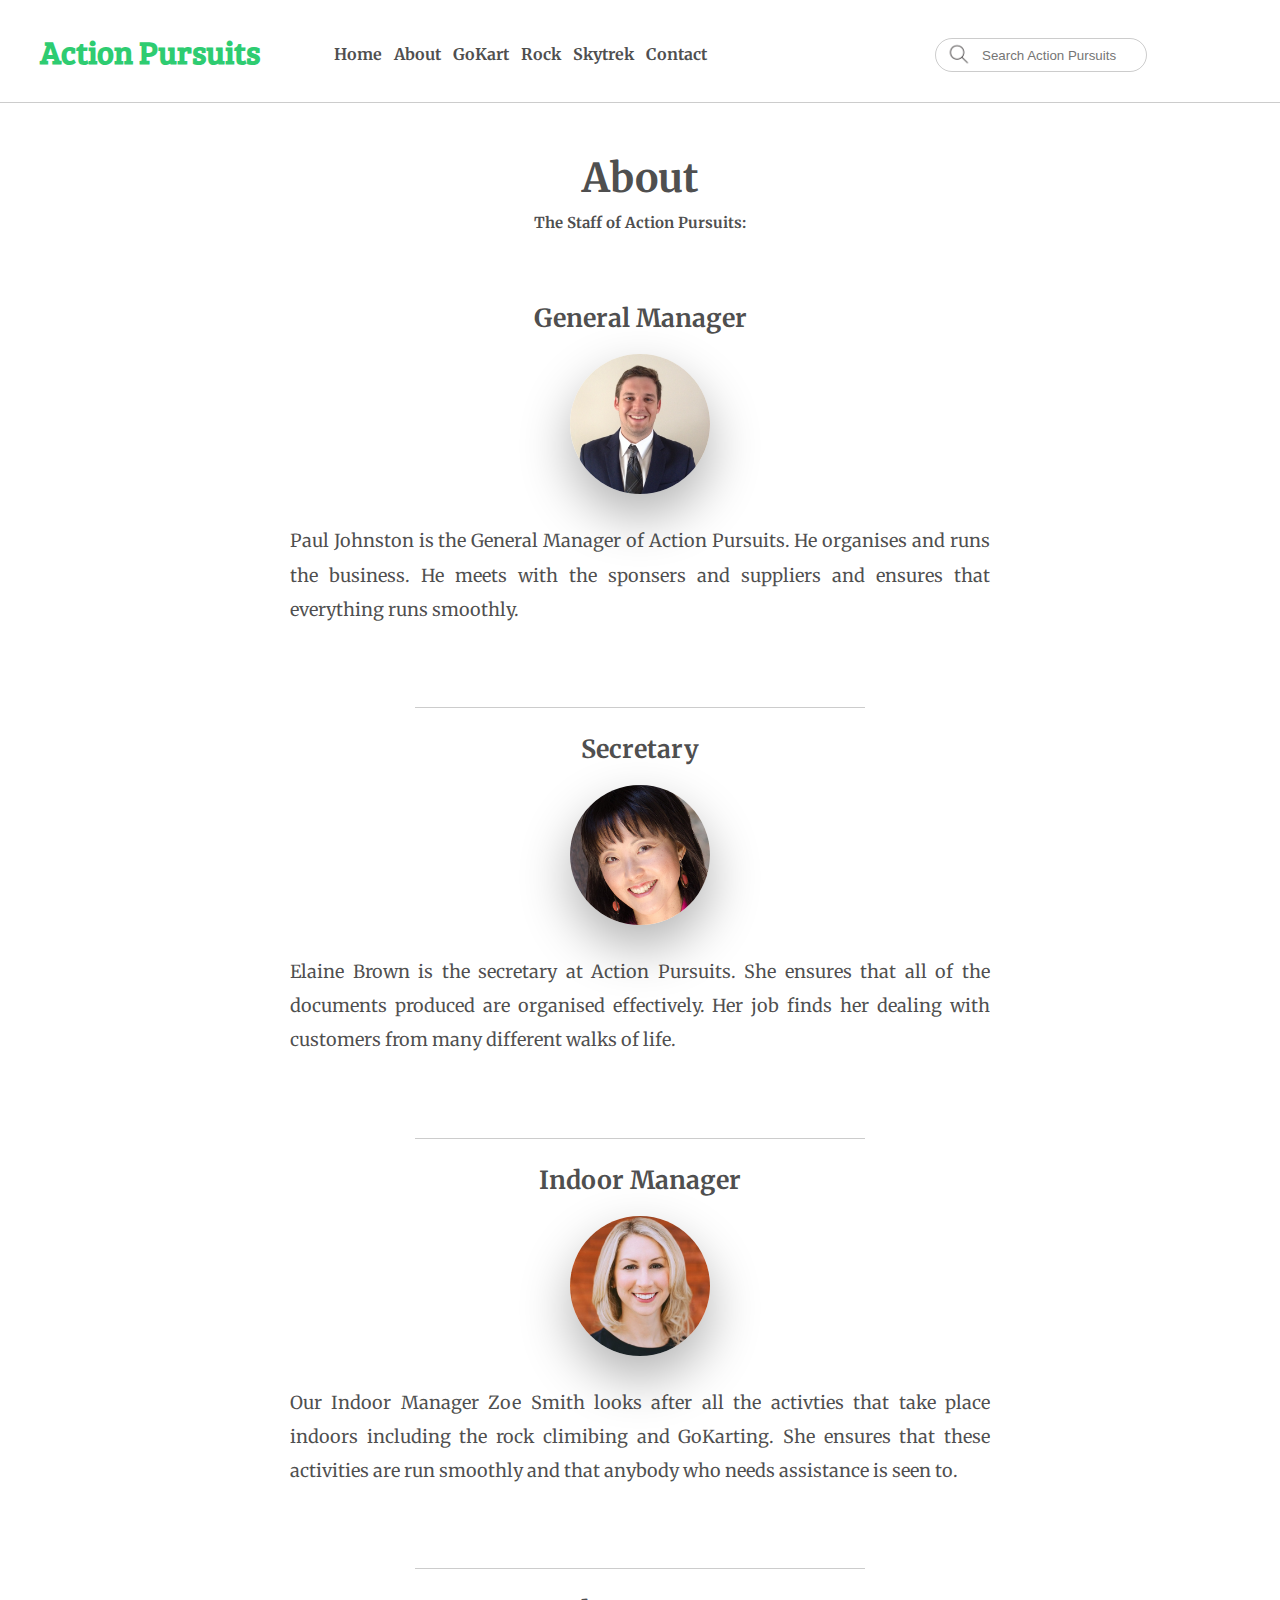
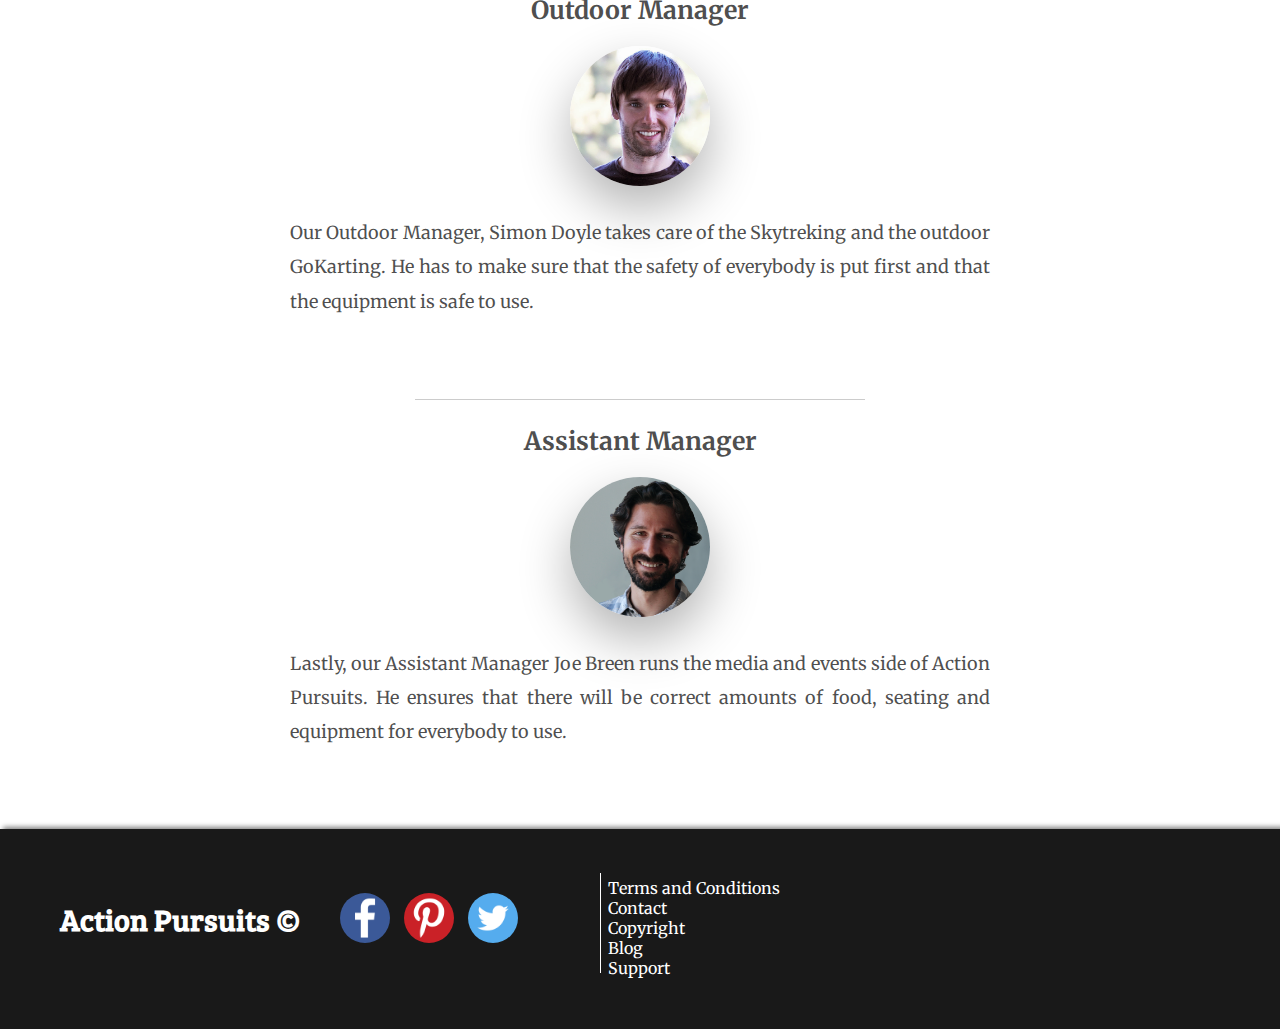
<file: assets/pages/about.html>
<html>
    <head>
		<meta charset="utf-8">
		<title>Skytrek</title>
		<link rel="shortcut icon" href="/favicon.ico">
		<link rel="stylesheet" type="text/css" href="../styles/About/about.css">
	</head>
    <body>
		<header>
			<h1>Action Pursuits</h1>
			<nav>
				<a href="../../index.html" class="nav">Home</a>
				<a href="../pages/about.html" class="nav">About</a>
				<a href="../pages/goKart.html" class="nav">GoKart</a>
				<a href="../pages/rock.html" class="nav">Rock</a>
				<a href="../pages/skytrek.html" class="nav">Skytrek</a>
				<a href="../pages/contact.html" class="nav">Contact</a>
        <input type="text" name="name" placeholder="Search Action Pursuits" class="search">
        <div class="behindSearch">
             <img src="../images/Homepage/search.png"
             alt="search"
             title="search"
             class="search">
        </div>
			</nav>
    </header>

    <div class="navLine"></div>

      <h2>About</h2>
      <h3>The Staff of Action Pursuits:</h3>

			<div class="content">
        <!-- General Manager -->
        <div id="genManage">
          <h3>General Manager</h3>
          <img src="../images/About/genManage.jpeg"
               alt="Paul"
               title="Paul">
          <p>
            Paul Johnston is the General Manager of Action Pursuits. He organises and runs the business.
            He meets with the sponsers and suppliers and ensures that everything runs smoothly.
          </p>
        </div>

        <div class="line"></div>

        <!-- Secretary -->
        <div id="secretary">
          <h3>Secretary</h3>
          <img src="../images/About/secretary.jpg"
               alt="Elaine"
               title="Elaine">
          <p>
            Elaine Brown is the secretary at Action Pursuits. She ensures that all of the documents produced
            are organised effectively. Her job finds her dealing with customers from many different walks of life.
          </p>
        </div>

        <div class="line"></div>

        <!-- Indoor Manager -->
        <div id="Indoor Manager">
          <h3>Indoor Manager</h3>
          <img src="../images/About/indoor.jpeg"
               alt="Zoe"
               title="Zoe">
          <p>
            Our Indoor Manager Zoe Smith looks after all the activties that take place indoors including the rock
            climibing and GoKarting. She ensures that these activities are run smoothly and that anybody who
            needs assistance is seen to.
          </p>
        </div>

        <div class="line"></div>

        <!-- Outdoor Manager -->
        <div id="Outoor Manager">
          <h3>Outdoor Manager</h3>
          <img src="../images/About/outdoor.jpg"
               alt="Simon"
               title="Simon">
          <p>
            Our Outdoor Manager, Simon Doyle takes care of the Skytreking and the outdoor GoKarting. He has to make
            sure that the safety of everybody is put first and that the equipment is safe to use.
          </p>
        </div>

        <div class="line"></div>

        <!-- Assistant Manager -->
        <div id="Assistant Manager">
          <h3>Assistant Manager</h3>
          <img src="../images/About/assistant.png"
               alt="Joe"
               title="Joe">
          <p>Lastly, our Assistant Manager Joe Breen runs the media and events side of Action Pursuits. He ensures
          that there will be correct amounts of food, seating and equipment for everybody to use.</p>
        </div>
			</div>

      <!-- Footer section -->
      <footer>
        <h2 class="footer">Action Pursuits &copy</h2>
        <a href=""><img src="../images/Homepage/footer/fb.png" alt="Facebook" class="fb"></a>
        <a href=""><img src="../images/Homepage/footer/pinterest.png" alt="Pinterest" class="pin"></a>
        <a href=""><img src="../images/Homepage/footer/twitter.png" alt="Twitter" class="twit"></a>

        <!-- Line to split social media icons and writing in footer -->
        <div class="vertLine"></div>

        <ul class="footer">
          <a href=""><li>Terms and Conditions</li></a>
          <a href="../pages/contact.html"><li>Contact</li></a>
          <a href=""><li>Copyright</li></a>
          <a href=""><li>Blog</li></a>
          <a href=""><li>Support</li></a>
        </ul>
      </footer>
    </body>
</html>
</file>
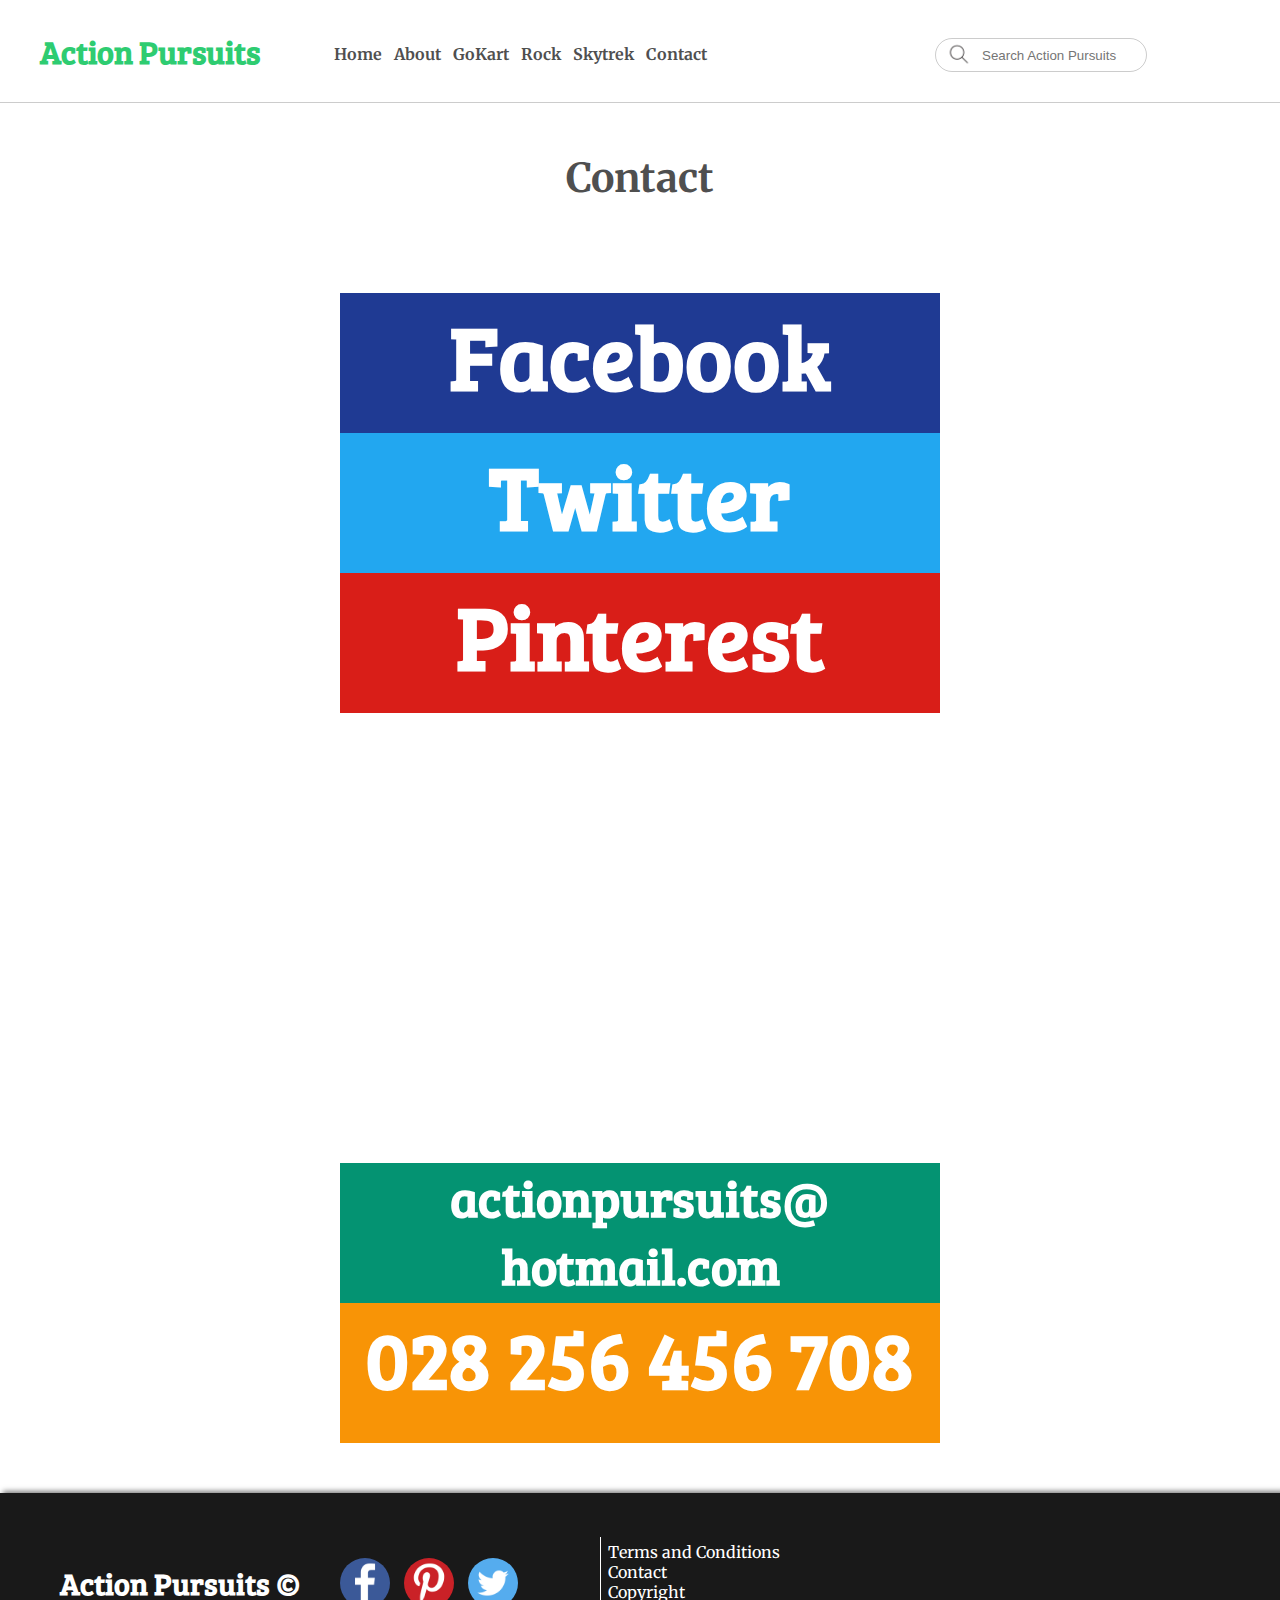
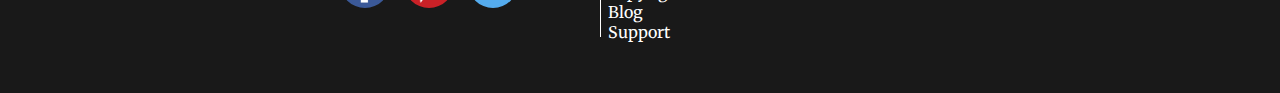
<file: assets/pages/contact.html>
<html>
    <head>
		<meta charset="utf-8">
		<title>Skytrek</title>
		<link rel="shortcut icon" href="/favicon.ico">
		<link rel="stylesheet" type="text/css" href="/assets/styles/Contact/contact.css">
	</head>
    <body>
		<header>
			<h1>Action Pursuits</h1>
			<nav>
				<a href="../../index.html" class="nav">Home</a>
				<a href="/assets/pages/about.html" class="nav">About</a>
				<a href="/assets/pages/goKart.html" class="nav">GoKart</a>
				<a href="/assets/pages/rock.html" class="nav">Rock</a>
				<a href="/assets/pages/skytrek.html" class="nav">Skytrek</a>
				<a href="/assets/pages/contact.html" class="nav">Contact</a>
        <input type="text" name="name" placeholder="Search Action Pursuits" class="search">
        <div class="behindSearch">
             <img src="/assets/images/Homepage/search.png"
             alt="search"
             title="search"
             class="search">
        </div>
			</nav>
    </header>

    <div class="navLine"></div>

      <h2>Contact</h2>

      <!-- Facebook -->
			<div class="content">
        <div class="facebook">
          <a href="" class="facebook"><p>Facebook</p></a>
        </div>

        <!-- Twitter -->
        <div class="twitter">
          <a href="" class="twitter"><p>Twitter</p></a>
        </div>

        <!-- Pinterest -->
        <div class="pinterest">
          <a href="" class="pinterest"><p>Pinterest</p></a>
        </div>

        <iframe src="https://www.google.com/maps/embed?pb=!1m23!1m12!1m3!1d4621.798824109184!2d-5.927198473541338!3d54.60576462104873!2m3!1f0!2f0!3f0!3m2!1i1024!2i768!4f13.1!4m8!3e6!4m0!4m5!1s0x48610852c419ea3b%3A0x2b21b3c21170324f!2s99+Corporation+St%2C+Belfast+BT15+1BH%2C+UK!3m2!1d54.605764699999995!2d-5.9228211!5e0!3m2!1sen!2suk!4v1446923642393"
                width="600"
                height="450"
                frameborder="0"
                style="border:0"
                allowfullscreen>

        </iframe>
        <!-- Email -->
        <div class="email">
          <a href="" class="email"><p>actionpursuits@<br/>hotmail.com</p></a>
        </div>

        <!-- Telephone -->
        <div class="phone">
          <a href="" class="phone"><p>028 256 456 708</p></a>
        </div>


			</div>

      <!-- Footer section -->
      <footer>
        <h2 class="footer">Action Pursuits &copy</h2>
        <a href=""><img src="/assets/images/Homepage/footer/fb.png" alt="Facebook" class="fb"></a>
        <a href=""><img src="/assets/images/Homepage/footer/pinterest.png" alt="Pinterest" class="pin"></a>
        <a href=""><img src="/assets/images/Homepage/footer/twitter.png" alt="Twitter" class="twit"></a>

        <!-- Line to split social media icons and writing in footer -->
        <div class="vertLine"></div>

        <ul class="footer">
          <a href=""><li>Terms and Conditions</li></a>
          <a href="/assets/pages/contact.html"><li>Contact</li></a>
          <a href=""><li>Copyright</li></a>
          <a href=""><li>Blog</li></a>
          <a href=""><li>Support</li></a>
        </ul>
      </footer>
    </body>
</html>
</file>
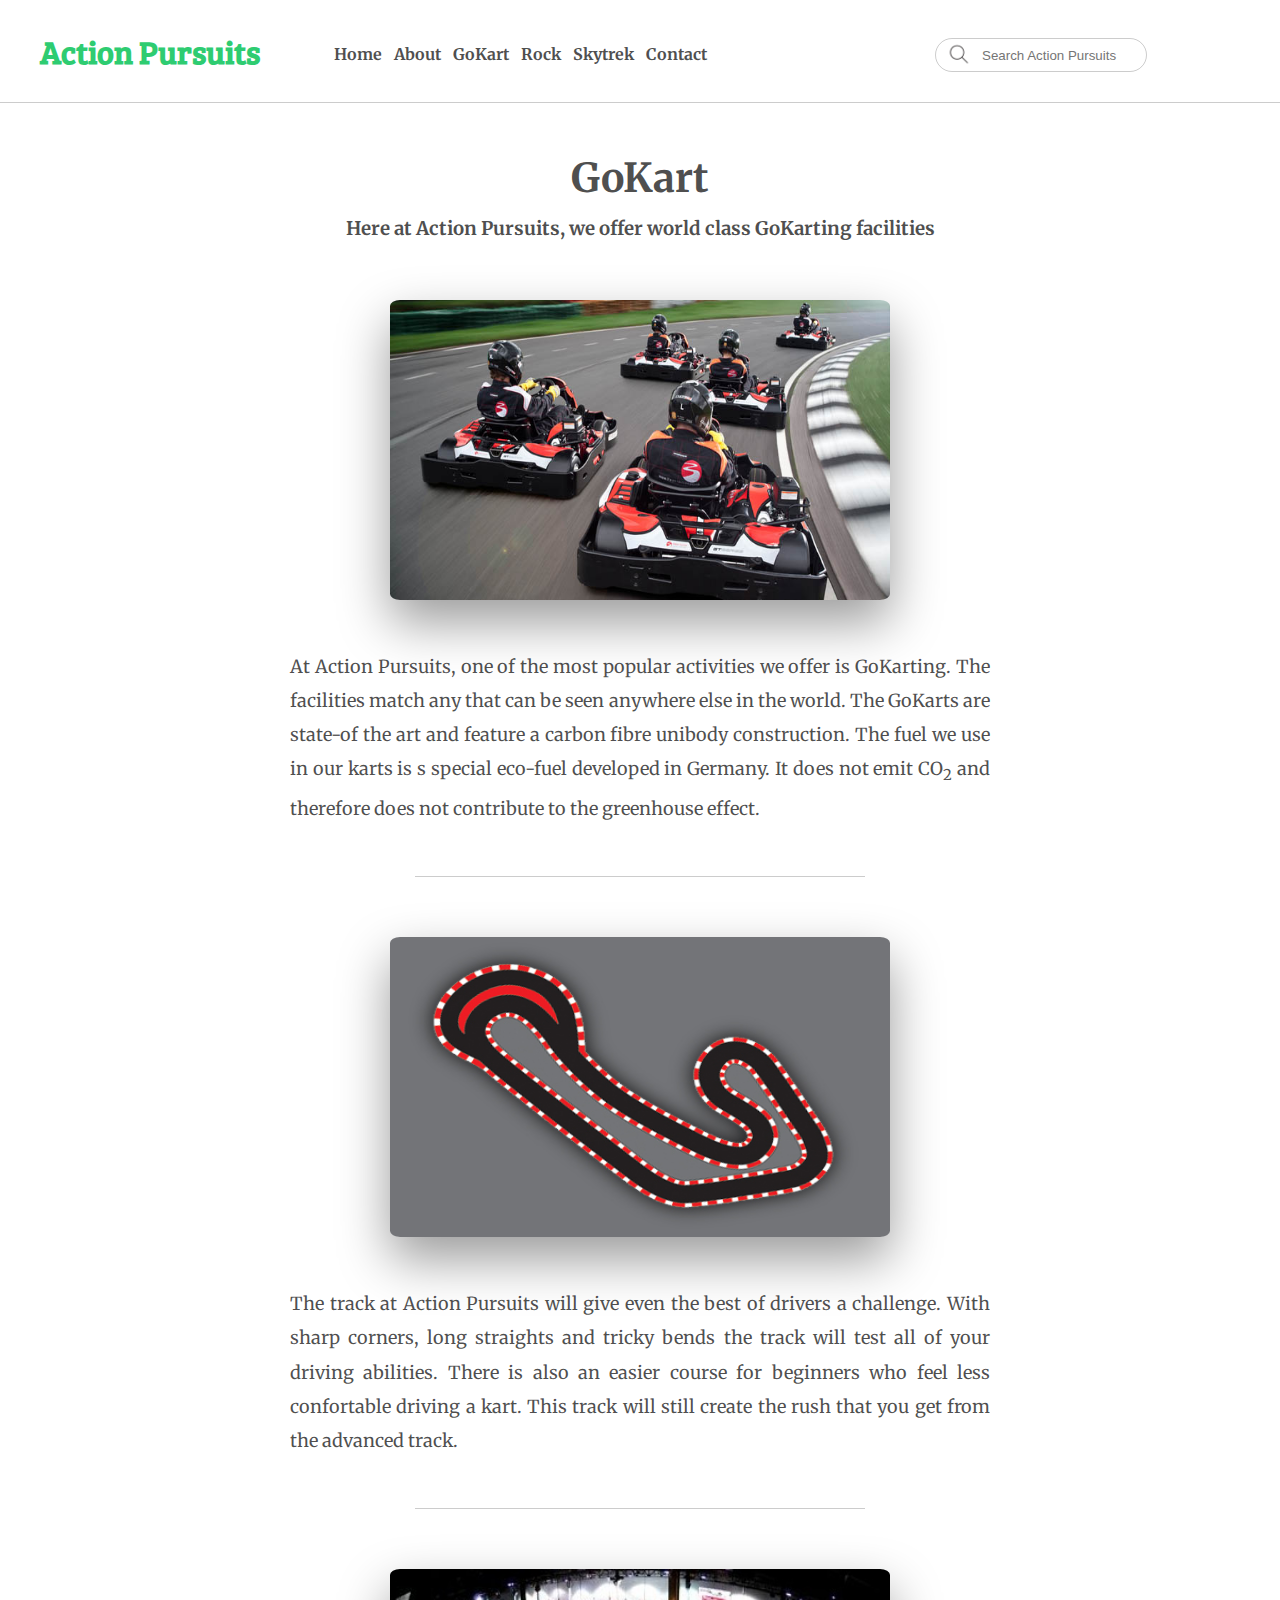
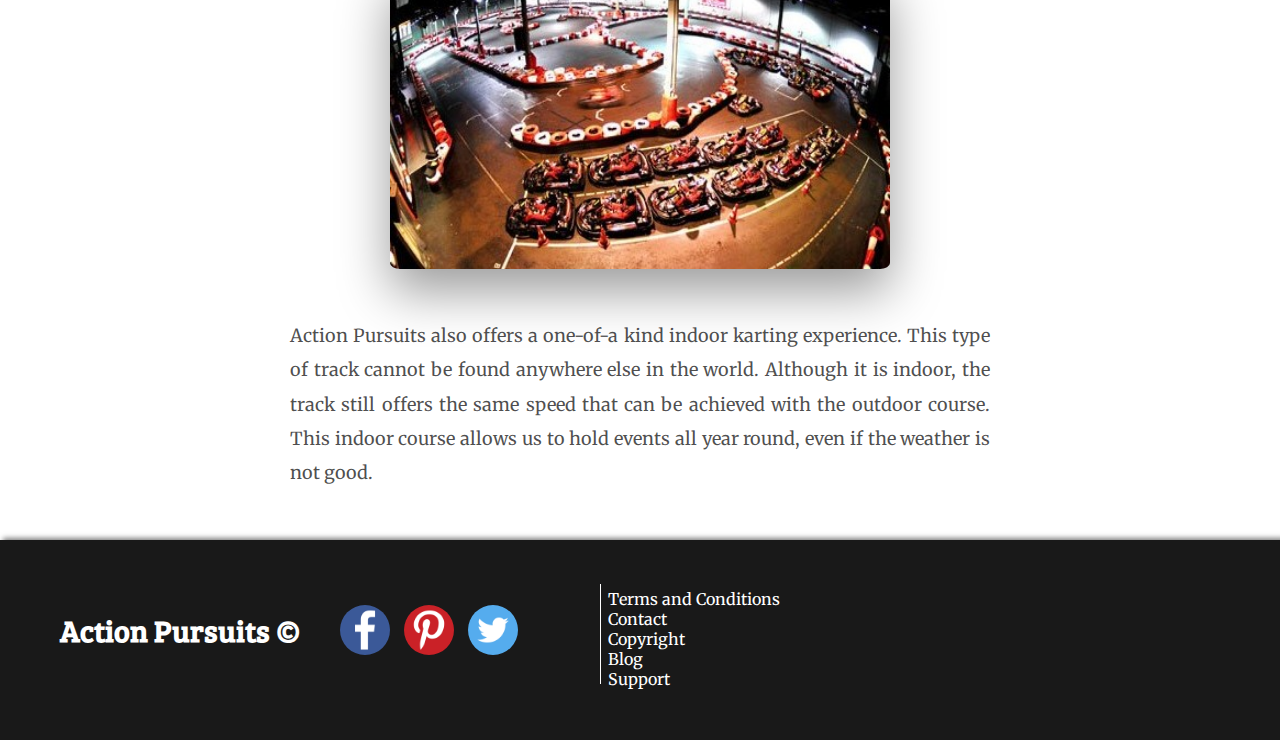
<file: assets/pages/goKart.html>
<html>
    <head>
		<meta charset="utf-8">
		<title>GoKarting</title>
		<link rel="shortcut icon" href="/favicon.ico">
		<link rel="stylesheet" type="text/css" href="/assets/styles/GoKart/goKart.css">
	</head>
    <body>
		<header>
			<h1>Action Pursuits</h1>
			<nav>
				<a href="../../index.html" class="nav">Home</a>
				<a href="/assets/pages/about.html" class="nav">About</a>
				<a href="/assets/pages/goKart.html" class="nav">GoKart</a>
				<a href="/assets/pages/rock.html" class="nav">Rock</a>
				<a href="/assets/pages/skytrek.html" class="nav">Skytrek</a>
				<a href="/assets/pages/contact.html" class="nav">Contact</a>
        <input type="text" name="name" placeholder="Search Action Pursuits" class="search">
        <div class="behindSearch">
             <img src="/assets/images/Homepage/search.png"
             alt="search"
             title="search"
             class="search">
        </div>
			</nav>
    </header>

    <div class="navLine"></div>

      <h2>GoKart</h2>

			<div class="content">
				<h3>Here at Action Pursuits, we offer world class GoKarting facilities</h3>
				<!-- Go Kart info -->
        <div class="facilities">
          <img src="/assets/images/GoKarting/karting.jpg"
               alt="GoKart"
               title="GoKart"
               class="kart">
  				<p>
            At Action Pursuits, one of the most popular activities we offer is GoKarting. The facilities match
  					any that can be seen anywhere else in the world. The GoKarts are state-of the art and feature a carbon
  					fibre unibody construction. The fuel we use in our karts is s special eco-fuel developed in Germany.
  					It does not emit CO<sub>2</sub> and therefore does not contribute to the greenhouse effect.
  				</p>
        </div>

        <div class="line"></div>

        <!-- Track info -->
        <div class="track">
          <img src="/assets/images/GoKarting/diagram.jpg"
               alt="track"
               title="track"
               class="track">
          <p>
            The track at Action Pursuits will give even the best of drivers a challenge. With sharp corners,
            long straights and tricky bends the track will test all of your driving abilities. There is also
            an easier course for beginners who feel less confortable driving a kart. This track will still
            create the rush that you get from the advanced track.
          </p>
        </div>

        <div class="line"></div>

        <!-- Indoor track info -->
        <div class="inTrack">
          <img src="/assets/images/GoKarting/track.jpg"
               alt="Indoor Track"
               title="Indoor Track"
               class="inTrack">
          <p>
            Action Pursuits also offers a one-of-a kind indoor karting experience. This type of track cannot
            be found anywhere else in the world. Although it is indoor, the track still offers the same speed
            that can be achieved with the outdoor course. This indoor course allows us to hold events all year
            round, even if the weather is not good.
          </p>
        </div>
			</div>

      <!-- Footer section -->
      <footer>
        <h2 class="footer">Action Pursuits &copy</h2>
        <a href=""><img src="/assets/images/Homepage/footer/fb.png" alt="Facebook" class="fb"></a>
        <a href=""><img src="/assets/images/Homepage/footer/pinterest.png" alt="Pinterest" class="pin"></a>
        <a href=""><img src="/assets/images/Homepage/footer/twitter.png" alt="Twitter" class="twit"></a>

        <!-- Line to split social media icons and writing in footer -->
        <div class="vertLine"></div>

        <ul class="footer">
          <a href=""><li>Terms and Conditions</li></a>
          <a href="/assets/pages/contact.html"><li>Contact</li></a>
          <a href=""><li>Copyright</li></a>
          <a href=""><li>Blog</li></a>
          <a href=""><li>Support</li></a>
        </ul>
      </footer>
    </body>
</html>
</file>
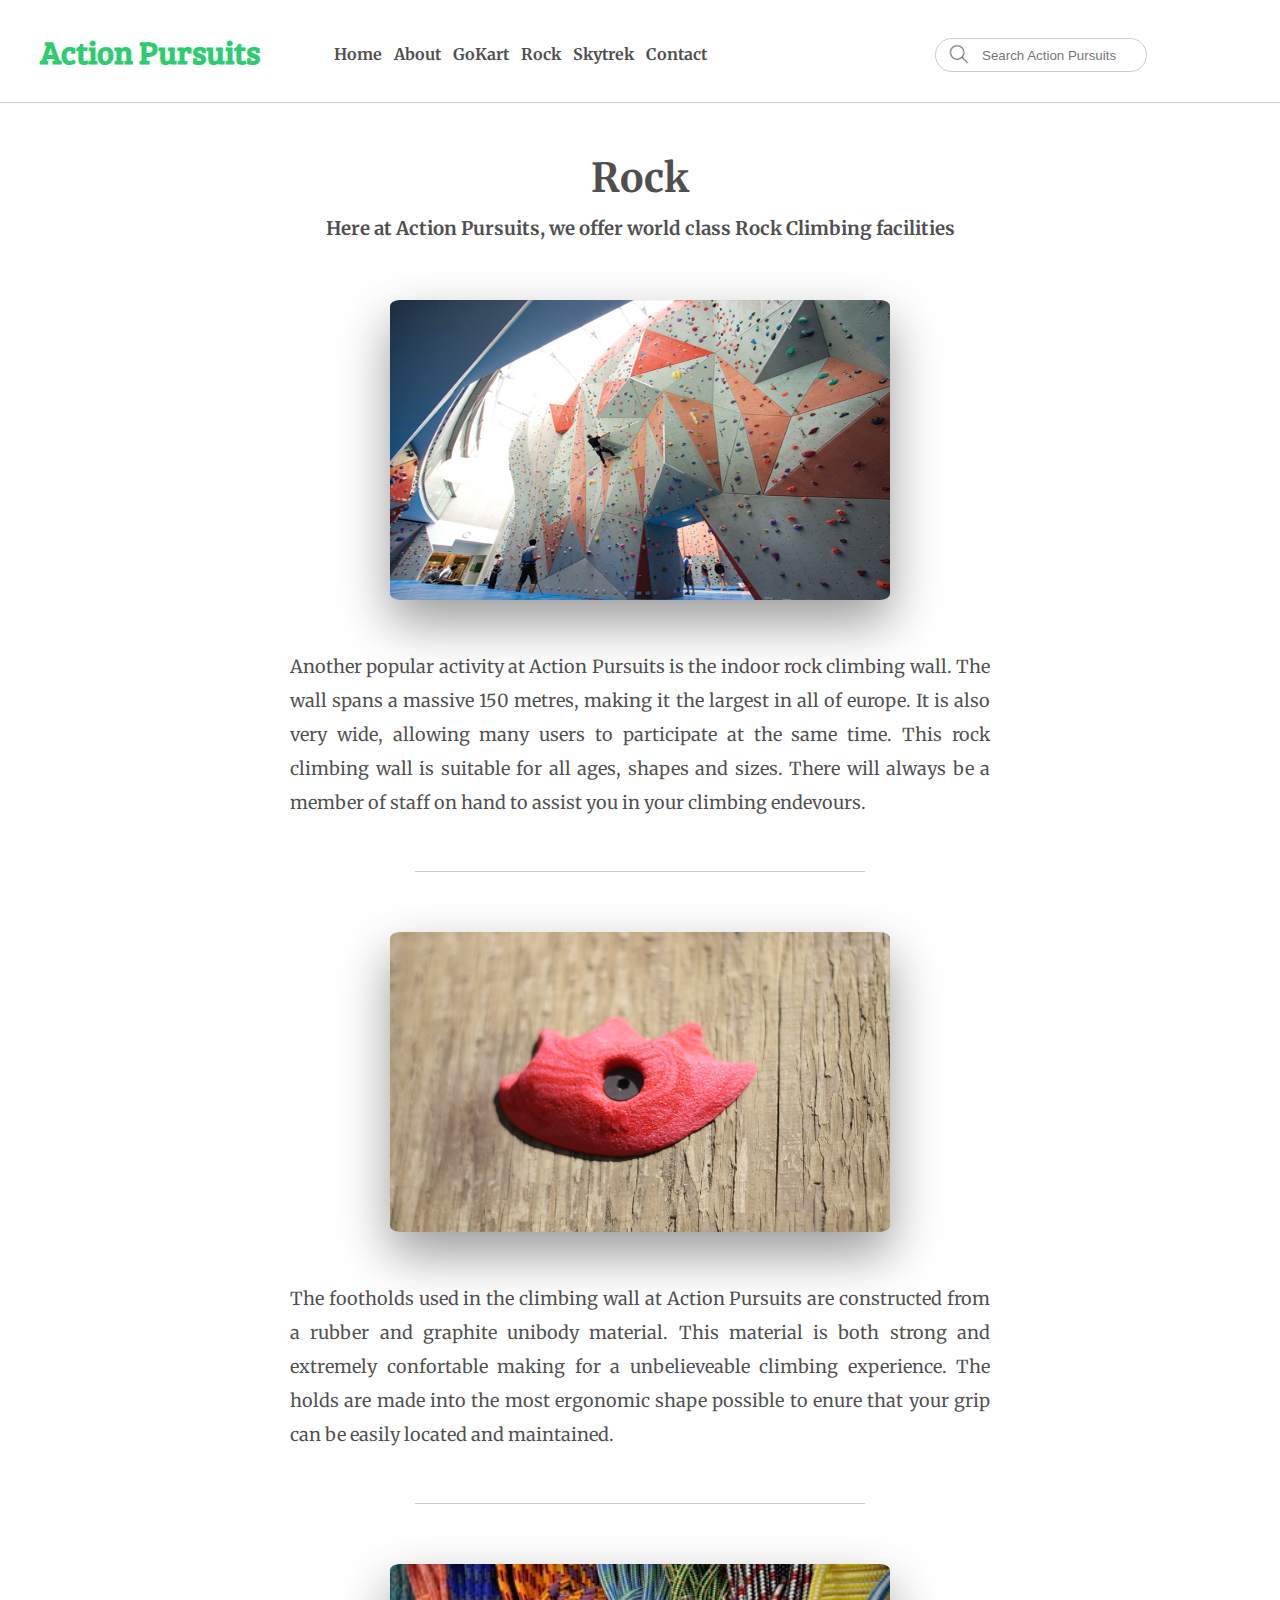
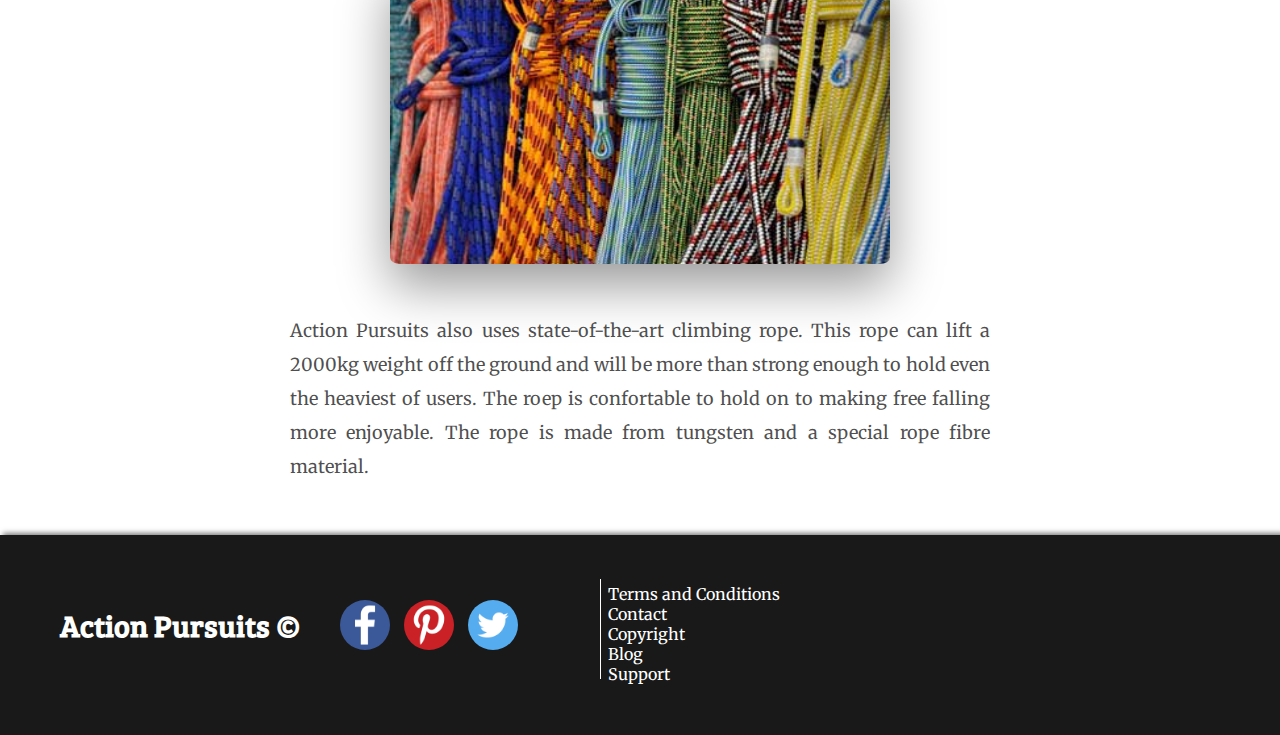
<file: assets/pages/rock.html>
<html>
    <head>
		<meta charset="utf-8">
		<title>Rock</title>
		<link rel="shortcut icon" href="/favicon.ico">
		<link rel="stylesheet" type="text/css" href="../styles/Rock/rock.css">
	</head>
    <body>
		<header>
			<h1>Action Pursuits</h1>
			<nav>
				<a href="../../index.html" class="nav">Home</a>
				<a href="../pages/about.html" class="nav">About</a>
				<a href="../pages/goKart.html" class="nav">GoKart</a>
				<a href="../pages/rock.html" class="nav">Rock</a>
				<a href="../pages/skytrek.html" class="nav">Skytrek</a>
				<a href="../pages/contact.html" class="nav">Contact</a>
        <input type="text" name="name" placeholder="Search Action Pursuits" class="search">
        <div class="behindSearch">
             <img src="../images/Homepage/search.png"
             alt="search"
             title="search"
             class="search">
        </div>
			</nav>
    </header>

    <div class="navLine"></div>

      <h2>Rock</h2>

			<div class="content">
				<h3>Here at Action Pursuits, we offer world class Rock Climbing facilities</h3>
				<!-- Rock wall info -->
        <div class="facilities">
          <img src="../images/Rock/wall.jpg"
               alt="wall"
               title="wall"
               class="wall">
  				<p>
            Another popular activity at Action Pursuits is the indoor rock climbing wall.
            The wall spans a massive 150 metres, making it the largest in all of europe. It is also
            very wide, allowing many users to participate at the same time. This rock climbing wall is
            suitable for all ages, shapes and sizes. There will always be a member of staff on hand to
            assist you in your climbing endevours.
  				</p>
        </div>

        <div class="line"></div>

        <!-- Hold info -->
        <div class="hold">
          <img src="../images/Rock/hold.jpg"
               alt="hold"
               title="hold"
               class="hold">
          <p>
            The footholds used in the climbing wall at Action Pursuits are constructed from a rubber and graphite
            unibody material. This material is both strong and extremely confortable making for a unbelieveable
            climbing experience. The holds are made into the most ergonomic shape possible to enure that your
            grip can be easily located and maintained.
          </p>
        </div>

        <div class="line"></div>

        <!-- Rope Info -->
        <div class="rope">
          <img src="../images/Rock/rope.jpg"
               alt="rope"
               title="rope"
               class="rope">
          <p>
            Action Pursuits also uses state-of-the-art climbing rope. This rope can lift a 2000kg weight off the
            ground and will be more than strong enough to hold even the heaviest of users. The roep is confortable
            to hold on to making free falling more enjoyable. The rope is made from tungsten and a special rope fibre
            material.
          </p>
        </div>
			</div>

      <!-- Footer section -->
      <footer>
        <h2 class="footer">Action Pursuits &copy</h2>
        <a href=""><img src="../images/Homepage/footer/fb.png" alt="Facebook" class="fb"></a>
        <a href=""><img src="../images/Homepage/footer/pinterest.png" alt="Pinterest" class="pin"></a>
        <a href=""><img src="../images/Homepage/footer/twitter.png" alt="Twitter" class="twit"></a>

        <!-- Line to split social media icons and writing in footer -->
        <div class="vertLine"></div>

        <ul class="footer">
          <a href=""><li>Terms and Conditions</li></a>
          <a href="../pages/contact.html"><li>Contact</li></a>
          <a href=""><li>Copyright</li></a>
          <a href=""><li>Blog</li></a>
          <a href=""><li>Support</li></a>
        </ul>
      </footer>
    </body>
</html>
</file>
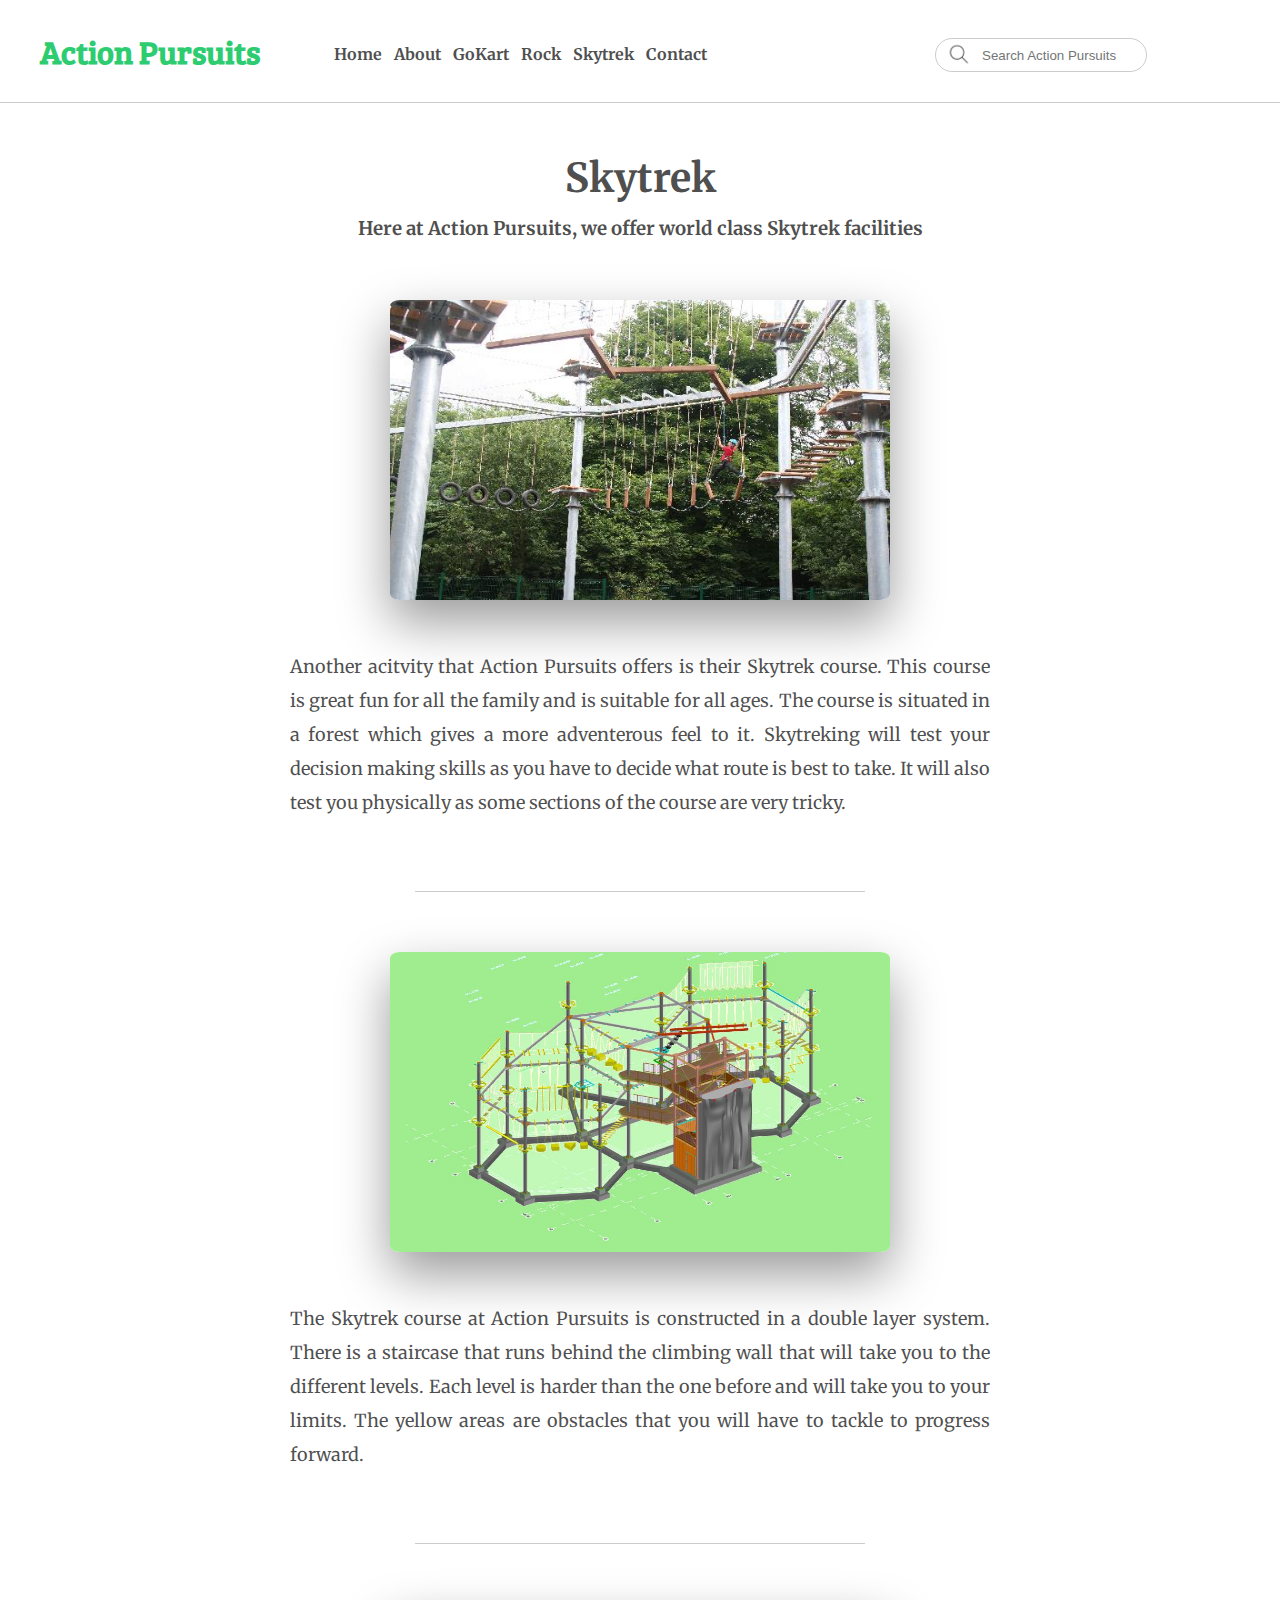
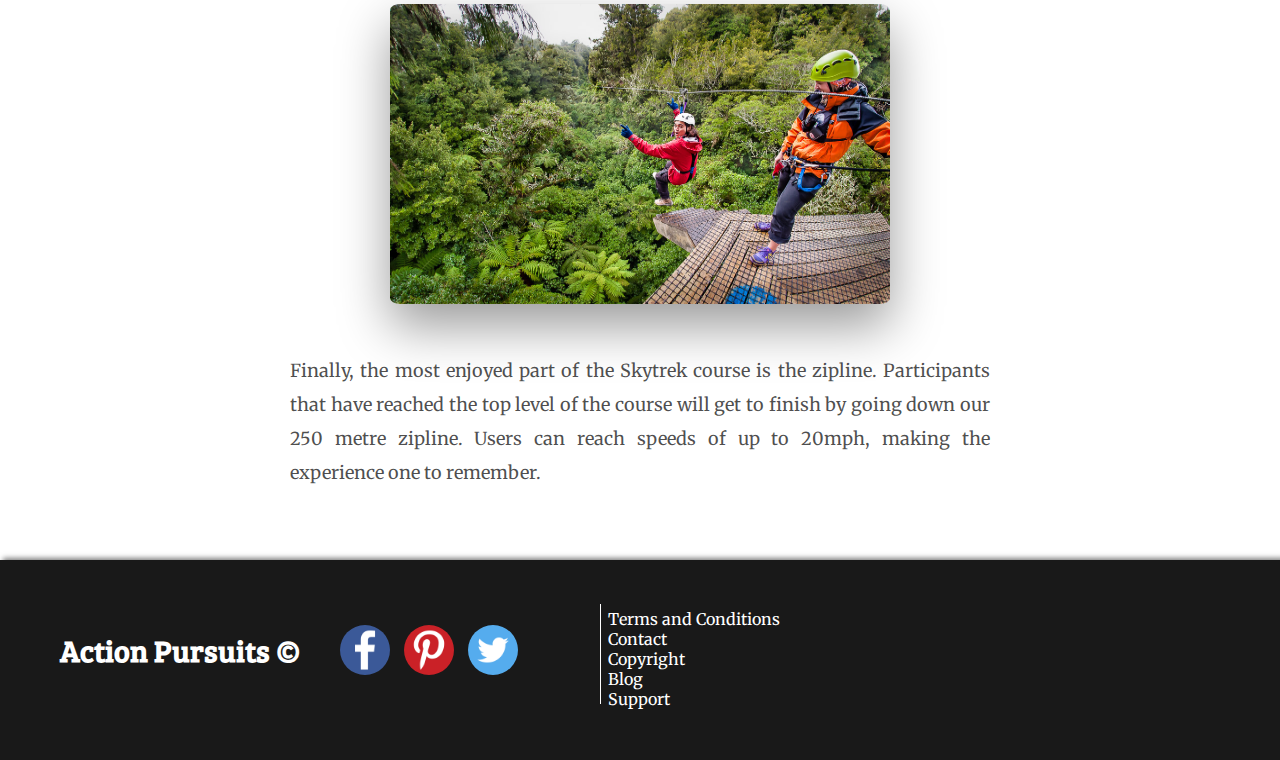
<file: assets/pages/skytrek.html>
<html>
    <head>
		<meta charset="utf-8">
		<title>Skytrek</title>
		<link rel="shortcut icon" href="/favicon.ico">
		<link rel="stylesheet" type="text/css" href="/assets/styles/Skytrek/skytrek.css">
	</head>
    <body>
		<header>
			<h1>Action Pursuits</h1>
			<nav>
				<a href="../../index.html" class="nav">Home</a>
				<a href="/assets/pages/about.html" class="nav">About</a>
				<a href="/assets/pages/goKart.html" class="nav">GoKart</a>
				<a href="/assets/pages/rock.html" class="nav">Rock</a>
				<a href="/assets/pages/skytrek.html" class="nav">Skytrek</a>
				<a href="/assets/pages/contact.html" class="nav">Contact</a>
        <input type="text" name="name" placeholder="Search Action Pursuits" class="search">
        <div class="behindSearch">
             <img src="/assets/images/Homepage/search.png"
             alt="search"
             title="search"
             class="search">
        </div>
			</nav>
    </header>

    <div class="navLine"></div>

      <h2>Skytrek</h2>

			<div class="content">
				<h3>Here at Action Pursuits, we offer world class Skytrek facilities</h3>
				<!-- Skytrek info -->
        <div class="facilities">
          <img src="/assets/images/Skytrek/skytrek.jpg"
               alt="Skytrek"
               title="Skytrek"
               class="skytrek">
  				<p>
            Another acitvity that Action Pursuits offers is their Skytrek course. This course is great fun for
            all the family and is suitable for all ages. The course is situated in a forest which gives a more
            adventerous feel to it. Skytreking will test your decision making skills as you have to decide what
            route is best to take. It will also test you physically as some sections of the course are very tricky.
  				</p>
        </div>

        <div class="line"></div>

        <!-- Course info -->
        <div class="track">
          <img src="/assets/images/Skytrek/diagram.jpg"
               alt="Diagram"
               title="Diagram"
               class="diagram">
          <p>
            The Skytrek course at Action Pursuits is constructed in a double layer system. There is a staircase that
            runs behind the climbing wall that will take you to the different levels. Each level is harder than the one
            before and will take you to your limits. The yellow areas are obstacles that you will have to tackle to
            progress forward.
          </p>
        </div>

        <div class="line"></div>

        <!-- Zipline info -->
        <div class="inTrack">
          <img src="/assets/images/Skytrek/zipline.jpg"
               alt="Zipline"
               title="Zipline"
               class="zipline">
          <p>
            Finally, the most enjoyed part of the Skytrek course is the zipline. Participants that have reached the top
            level of the course will get to finish by going down our 250 metre zipline. Users can reach speeds of up to
            20mph, making the experience one to remember.
          </p>
        </div>
			</div>

      <!-- Footer section -->
      <footer>
        <h2 class="footer">Action Pursuits &copy</h2>
        <a href=""><img src="/assets/images/Homepage/footer/fb.png" alt="Facebook" class="fb"></a>
        <a href=""><img src="/assets/images/Homepage/footer/pinterest.png" alt="Pinterest" class="pin"></a>
        <a href=""><img src="/assets/images/Homepage/footer/twitter.png" alt="Twitter" class="twit"></a>

        <!-- Line to split social media icons and writing in footer -->
        <div class="vertLine"></div>

        <ul class="footer">
          <a href=""><li>Terms and Conditions</li></a>
          <a href="/assets/pages/contact.html"><li>Contact</li></a>
          <a href=""><li>Copyright</li></a>
          <a href=""><li>Blog</li></a>
          <a href=""><li>Support</li></a>
        </ul>
      </footer>
    </body>
</html>
</file>
<file: assets/styles/About/about.css>
@import url(https://fonts.googleapis.com/css?family=Merriweather);
@import url(https://fonts.googleapis.com/css?family=Bree+Serif);
body {
  margin: 0;
  font-family: 'Merriweather', serif;
  background-color: white;
}

h1 {
  font-family: 'Bree Serif', serif;
  color: #2ECC71;
  margin-top: 30px;
  margin-left: 40px;
}

h2 {
  font-size: 40px;
  text-align: center;
  color: rgba(0, 0, 0, 0.7);
  margin-top: 50px;
  margin-bottom: -5px;
}

a.nav {
  text-decoration: none;
  color: rgba(0, 0, 0, 0.7);
  padding: 4px;
  padding-bottom: 10px;
  font-weight: bold;
}

a:hover {
  border-bottom: 1px solid rgba(0, 0, 0, 0.7);
}

nav {
  margin-left: 330px;
  margin-top: -50px;
}

.navLine {
  height: 1px;
  width: 100%;
  background-color: rgba(0, 0, 0, 0.2);
  margin: 0 auto;
  margin-top: 30px;
}

img.search {
  width: 30px;
  height: 30px;
  margin-bottom: -12px;
  margin-left: 8px;
  margin-right: 0px;
}

input.search {
  border: none;
  background-color: transparent;
  margin-bottom: 10px;
  margin-left: 265px;
}

input:focus {
  outline: 0;
}

.behindSearch {
  width: 210px;
  height: 32px;
  background-color: transparent;
  border: 1px solid rgba(0, 0, 0, 0.2);
  border-radius: 50px/50px;
  margin-left: 605px;
  margin-top: -36px;
}

h3 {
  font-size: 15px;
  text-align: center;
  color: rgba(0, 0, 0, 0.7);
  margin-bottom: 70px;
}

.content img {
  width: 140px;
  height: 140px;
  border-radius: 100%;
  margin: 0 auto;
  display: flex;
  flex-direction: column;
  margin-bottom: 30px;
  box-shadow: 0px 22px 51px 0px rgba(0, 0, 0, 0.3);
}

.content p {
  max-width: 700px;
  text-align: justify;
  margin: 0 auto;
  margin-bottom: 80px;
  line-height: 190%;
  color: rgba(0, 0, 0, 0.7);
  font-size: 18px;
}

.content h3 {
  font-size: 25px;
  text-align: center;
  color: rgba(0, 0, 0, 0.7);
  margin-bottom: 20px;
}

.line {
  height: 1px;
  width: 450px;
  background-color: rgba(0, 0, 0, 0.2);
  margin: 0 auto;
  margin-bottom: 10px;
}

footer {
  height: 200px;
  width: 100% px;
  background-color: rgba(0, 0, 0, 0.9);
  box-shadow: 5px 0px 5px 2px rgba(0, 0, 0, 0.5);
}

h2.footer {
  font-family: 'Bree Serif', serif;
  font-size: 30px;
  color: white;
  width: 250px;
  padding-top: 70px;
  margin-left: 55px;
}

footer img {
  width: 50px;
  height: 50px;
  bottom: 150px;
  border-radius: 100%;
  position: relative;
}

.fb {
  margin-left: 340px;
  bottom: 41px;
}

.pin {
  margin-left: 10px;
  bottom: 41px;
}

.twit {
  margin-left: 10px;
  bottom: 41px;
}

ul.footer {
  float: right;
  margin-right: 500px;
  text-decoration: none;
  list-style: none;
  color: white;
  margin-top: -95px;
  padding-bottom: 20px;
}

.vertLine {
  background-color: white;
  position: relative;
  margin-top: -115px;
  margin-left: 600px;
  width: 1px;
  height: 100px;
}

ul a {
  text-decoration: none;
  color: white;
}

ul a:hover {
  font-weight: bold;
}
</file>
<file: assets/styles/Contact/contact.css>
@import url(https://fonts.googleapis.com/css?family=Merriweather);
@import url(https://fonts.googleapis.com/css?family=Bree+Serif);
body {
  margin: 0;
  font-family: 'Merriweather', serif;
  background-color: white;
}

h1 {
  font-family: 'Bree Serif', serif;
  color: #2ECC71;
  margin-top: 30px;
  margin-left: 40px;
}

h2 {
  font-size: 40px;
  text-align: center;
  color: rgba(0, 0, 0, 0.7);
  margin-top: 50px;
}

a.nav {
  text-decoration: none;
  color: rgba(0, 0, 0, 0.7);
  padding: 4px;
  padding-bottom: 10px;
  font-weight: bold;
}

a:hover {
  border-bottom: 1px solid rgba(0, 0, 0, 0.7);
}

nav {
  margin-left: 330px;
  margin-top: -50px;
}

.navLine {
  height: 1px;
  width: 100%;
  background-color: rgba(0, 0, 0, 0.2);
  margin: 0 auto;
  margin-top: 30px;
}

img.search {
  width: 30px;
  height: 30px;
  margin-bottom: -12px;
  margin-left: 8px;
  margin-right: 0px;
}

input.search {
  border: none;
  background-color: transparent;
  margin-bottom: 10px;
  margin-left: 265px;
}

input:focus {
  outline: 0;
}

.behindSearch {
  width: 210px;
  height: 32px;
  background-color: transparent;
  border: 1px solid rgba(0, 0, 0, 0.2);
  border-radius: 50px/50px;
  margin-left: 605px;
  margin-top: -36px;
}

div.facebook {
  width: 600px;
  height: 140px;
  margin: 0 auto;
  background-color: #1F3A93;
  margin-bottom: -90px;
}

a.facebook {
  font-family: 'Bree Serif', serif;
  font-size: 90px;
  font-weight: bold;
  text-decoration: none;
  color: white;
  text-align: center;
}

div.twitter {
  width: 600px;
  height: 140px;
  margin: 0 auto;
  background-color: #22A7F0;
  margin-bottom: -90px;
}

a.twitter {
  font-family: 'Bree Serif', serif;
  font-size: 90px;
  font-weight: bold;
  text-decoration: none;
  color: white;
  text-align: center;
}

div.pinterest {
  width: 600px;
  height: 140px;
  margin: 0 auto;
  background-color: #D91E18;
}

a.pinterest {
  font-family: 'Bree Serif', serif;
  font-size: 90px;
  font-weight: bold;
  text-decoration: none;
  color: white;
  text-align: center;
}

div.email {
  width: 600px;
  height: 140px;
  margin: 0 auto;
  background-color: #049372;
  margin-bottom: -80px;
}

a.email {
  font-family: 'Bree Serif', serif;
  font-size: 90px;
  font-weight: bold;
  text-decoration: none;
  color: white;
  text-align: center;
  font-size: 50px;
}

div.phone {
  width: 600px;
  height: 140px;
  margin: 0 auto;
  background-color: #F89406;
}

a.phone {
  font-family: 'Bree Serif', serif;
  font-size: 90px;
  font-weight: bold;
  text-decoration: none;
  color: white;
  text-align: center;
  font-size: 80px;
}

iframe {
  margin: 0 auto;
  display: flex;
  flex-direction: column;
  margin-bottom: -50px;
}

footer {
  height: 200px;
  width: 100% px;
  background-color: rgba(0, 0, 0, 0.9);
  box-shadow: 5px 0px 5px 2px rgba(0, 0, 0, 0.5);
}

h2.footer {
  font-family: 'Bree Serif', serif;
  font-size: 30px;
  color: white;
  width: 250px;
  padding-top: 70px;
  margin-left: 55px;
}

footer img {
  width: 50px;
  height: 50px;
  bottom: 150px;
  border-radius: 100%;
  position: relative;
}

.fb {
  margin-left: 340px;
  bottom: 70px;
}

.pin {
  margin-left: 10px;
  bottom: 70px;
}

.twit {
  margin-left: 10px;
  bottom: 70px;
}

ul.footer {
  float: right;
  margin-right: 500px;
  text-decoration: none;
  list-style: none;
  color: white;
  margin-top: -95px;
  padding-bottom: 20px;
}

.vertLine {
  background-color: white;
  position: relative;
  margin-top: -145px;
  margin-left: 600px;
  width: 1px;
  height: 100px;
}

ul a {
  text-decoration: none;
  color: white;
}

ul a:hover {
  font-weight: bold;
}
</file>
<file: assets/styles/GoKart/goKart.css>
@import url(https://fonts.googleapis.com/css?family=Merriweather);
@import url(https://fonts.googleapis.com/css?family=Bree+Serif);
body {
  margin: 0;
  font-family: 'Merriweather', serif;
  background-color: white;
}

h1 {
  font-family: 'Bree Serif', serif;
  color: #2ECC71;
  margin-top: 30px;
  margin-left: 40px;
}

a.nav {
  text-decoration: none;
  color: rgba(0, 0, 0, 0.7);
  padding: 4px;
  padding-bottom: 10px;
  font-weight: bold;
}

a:hover {
  border-bottom: 1px solid rgba(0, 0, 0, 0.7);
}

nav {
  margin-left: 330px;
  margin-top: -50px;
}

.navLine {
  height: 1px;
  width: 100%;
  background-color: rgba(0, 0, 0, 0.2);
  margin: 0 auto;
  margin-top: 30px;
}

img.search {
  width: 30px;
  height: 30px;
  margin-bottom: -12px;
  margin-left: 8px;
  margin-right: 0px;
}

input.search {
  border: none;
  background-color: transparent;
  margin-bottom: 10px;
  margin-left: 265px;
}

input:focus {
  outline: 0;
}

.behindSearch {
  width: 210px;
  height: 32px;
  background-color: transparent;
  border: 1px solid rgba(0, 0, 0, 0.2);
  border-radius: 50px/50px;
  margin-left: 605px;
  margin-top: -36px;
}

.line {
  height: 1px;
  width: 450px;
  background-color: rgba(0, 0, 0, 0.2);
  margin: 0 auto;
  margin-bottom: 60px;
}

.content img {
  width: 500px;
  height: 300px;
  margin: 0 auto;
  display: flex;
  flex-direction: column;
  border-radius: 2%;
  margin-bottom: 50px;
  box-shadow: 0px 22px 51px 0px rgba(0, 0, 0, 0.4);
}

.content p {
  max-width: 700px;
  text-align: justify;
  margin: 0 auto;
  margin-bottom: 50px;
  line-height: 190%;
  color: rgba(0, 0, 0, 0.7);
  font-size: 18px;
}

h2 {
  font-size: 40px;
  text-align: center;
  color: rgba(0, 0, 0, 0.7);
  margin-top: 50px;
}

h3 {
  text-align: center;
  color: rgba(0, 0, 0, 0.7);
  margin-top: -20px;
  margin-bottom: 60px;
}

footer {
  height: 200px;
  width: 100% px;
  background-color: rgba(0, 0, 0, 0.9);
  box-shadow: 5px 0px 5px 2px rgba(0, 0, 0, 0.5);
}

h2.footer {
  font-family: 'Bree Serif', serif;
  font-size: 30px;
  color: white;
  width: 250px;
  padding-top: 70px;
  margin-left: 55px;
}

footer img {
  width: 50px;
  height: 50px;
  bottom: 150px;
  border-radius: 100%;
  position: relative;
}

.fb {
  margin-left: 340px;
  bottom: 70px;
}

.pin {
  margin-left: 10px;
  bottom: 70px;
}

.twit {
  margin-left: 10px;
  bottom: 70px;
}

ul.footer {
  float: right;
  margin-right: 500px;
  text-decoration: none;
  list-style: none;
  color: white;
  margin-top: -95px;
  padding-bottom: 20px;
}

.vertLine {
  background-color: white;
  position: relative;
  margin-top: -145px;
  margin-left: 600px;
  width: 1px;
  height: 100px;
}

ul a {
  text-decoration: none;
  color: white;
}

ul a:hover {
  font-weight: bold;
}
</file>
<file: assets/styles/Rock/rock.css>
@import url(https://fonts.googleapis.com/css?family=Merriweather);
@import url(https://fonts.googleapis.com/css?family=Bree+Serif);
body {
  margin: 0;
  font-family: 'Merriweather', serif;
  background-color: white;
}

h1 {
  font-family: 'Bree Serif', serif;
  color: #2ECC71;
  margin-top: 30px;
  margin-left: 40px;
}

a.nav {
  text-decoration: none;
  color: rgba(0, 0, 0, 0.7);
  padding: 4px;
  padding-bottom: 10px;
  font-weight: bold;
}

a:hover {
  border-bottom: 1px solid rgba(0, 0, 0, 0.7);
}

nav {
  margin-left: 330px;
  margin-top: -50px;
}

.navLine {
  height: 1px;
  width: 100%;
  background-color: rgba(0, 0, 0, 0.2);
  margin: 0 auto;
  margin-top: 30px;
}

img.search {
  width: 30px;
  height: 30px;
  margin-bottom: -12px;
  margin-left: 8px;
  margin-right: 0px;
}

input.search {
  border: none;
  background-color: transparent;
  margin-bottom: 10px;
  margin-left: 265px;
}

input:focus {
  outline: 0;
}

.behindSearch {
  width: 210px;
  height: 32px;
  background-color: transparent;
  border: 1px solid rgba(0, 0, 0, 0.2);
  border-radius: 50px/50px;
  margin-left: 605px;
  margin-top: -36px;
}

.line {
  height: 1px;
  width: 450px;
  background-color: rgba(0, 0, 0, 0.2);
  margin: 0 auto;
  margin-bottom: 60px;
}

.content img {
  width: 500px;
  height: 300px;
  margin: 0 auto;
  display: flex;
  flex-direction: column;
  border-radius: 2%;
  margin-bottom: 50px;
  box-shadow: 0px 22px 51px 0px rgba(0, 0, 0, 0.4);
}

.content p {
  max-width: 700px;
  text-align: justify;
  margin: 0 auto;
  margin-bottom: 50px;
  line-height: 190%;
  color: rgba(0, 0, 0, 0.7);
  font-size: 18px;
}

h2 {
  font-size: 40px;
  text-align: center;
  color: rgba(0, 0, 0, 0.7);
  margin-top: 50px;
}

h3 {
  text-align: center;
  color: rgba(0, 0, 0, 0.7);
  margin-top: -20px;
  margin-bottom: 60px;
}

footer {
  height: 200px;
  width: 100% px;
  background-color: rgba(0, 0, 0, 0.9);
  box-shadow: 5px 0px 5px 2px rgba(0, 0, 0, 0.5);
}

h2.footer {
  font-family: 'Bree Serif', serif;
  font-size: 30px;
  color: white;
  width: 250px;
  padding-top: 70px;
  margin-left: 55px;
}

footer img {
  width: 50px;
  height: 50px;
  bottom: 150px;
  border-radius: 100%;
  position: relative;
}

.fb {
  margin-left: 340px;
  bottom: 70px;
}

.pin {
  margin-left: 10px;
  bottom: 70px;
}

.twit {
  margin-left: 10px;
  bottom: 70px;
}

ul.footer {
  float: right;
  margin-right: 500px;
  text-decoration: none;
  list-style: none;
  color: white;
  margin-top: -95px;
  padding-bottom: 20px;
}

.vertLine {
  background-color: white;
  position: relative;
  margin-top: -145px;
  margin-left: 600px;
  width: 1px;
  height: 100px;
}

ul a {
  text-decoration: none;
  color: white;
}

ul a:hover {
  font-weight: bold;
}
</file>
<file: assets/styles/Skytrek/skytrek.css>
@import url(https://fonts.googleapis.com/css?family=Merriweather);
@import url(https://fonts.googleapis.com/css?family=Bree+Serif);
body {
  margin: 0;
  font-family: 'Merriweather', serif;
  background-color: white;
}

h1 {
  font-family: 'Bree Serif', serif;
  color: #2ECC71;
  margin-top: 30px;
  margin-left: 40px;
}

a.nav {
  text-decoration: none;
  color: rgba(0, 0, 0, 0.7);
  padding: 4px;
  padding-bottom: 10px;
  font-weight: bold;
}

a:hover {
  border-bottom: 1px solid rgba(0, 0, 0, 0.7);
}

nav {
  margin-left: 330px;
  margin-top: -50px;
}

.navLine {
  height: 1px;
  width: 100%;
  background-color: rgba(0, 0, 0, 0.2);
  margin: 0 auto;
  margin-top: 30px;
}

img.search {
  width: 30px;
  height: 30px;
  margin-bottom: -12px;
  margin-left: 8px;
  margin-right: 0px;
}

input.search {
  border: none;
  background-color: transparent;
  margin-bottom: 10px;
  margin-left: 265px;
}

input:focus {
  outline: 0;
}

.behindSearch {
  width: 210px;
  height: 32px;
  background-color: transparent;
  border: 1px solid rgba(0, 0, 0, 0.2);
  border-radius: 50px/50px;
  margin-left: 605px;
  margin-top: -36px;
}

.line {
  height: 1px;
  width: 450px;
  background-color: rgba(0, 0, 0, 0.2);
  margin: 0 auto;
  margin-bottom: 60px;
}

.content img {
  width: 500px;
  height: 300px;
  margin: 0 auto;
  display: flex;
  flex-direction: column;
  border-radius: 2%;
  margin-bottom: 50px;
  box-shadow: 0px 22px 51px 0px rgba(0, 0, 0, 0.4);
}

.content p {
  max-width: 700px;
  text-align: justify;
  margin: 0 auto;
  margin-bottom: 70px;
  line-height: 190%;
  color: rgba(0, 0, 0, 0.7);
  font-size: 18px;
}

p.zipline {
  margin-bottom: 100px;
}

h2 {
  font-size: 40px;
  text-align: center;
  color: rgba(0, 0, 0, 0.7);
  margin-top: 50px;
}

h3 {
  text-align: center;
  color: rgba(0, 0, 0, 0.7);
  margin-top: -20px;
  margin-bottom: 60px;
}

footer {
  height: 200px;
  width: 100% px;
  background-color: rgba(0, 0, 0, 0.9);
  box-shadow: 5px 0px 5px 2px rgba(0, 0, 0, 0.5);
}

h2.footer {
  font-family: 'Bree Serif', serif;
  font-size: 30px;
  color: white;
  width: 250px;
  padding-top: 70px;
  margin-left: 55px;
}

footer img {
  width: 50px;
  height: 50px;
  bottom: 150px;
  border-radius: 100%;
  position: relative;
}

.fb {
  margin-left: 340px;
  bottom: 70px;
}

.pin {
  margin-left: 10px;
  bottom: 70px;
}

.twit {
  margin-left: 10px;
  bottom: 70px;
}

ul.footer {
  float: right;
  margin-right: 500px;
  text-decoration: none;
  list-style: none;
  color: white;
  margin-top: -95px;
  padding-bottom: 20px;
}

.vertLine {
  background-color: white;
  position: relative;
  margin-top: -145px;
  margin-left: 600px;
  width: 1px;
  height: 100px;
}

ul a {
  text-decoration: none;
  color: white;
}

ul a:hover {
  font-weight: bold;
}
</file>
